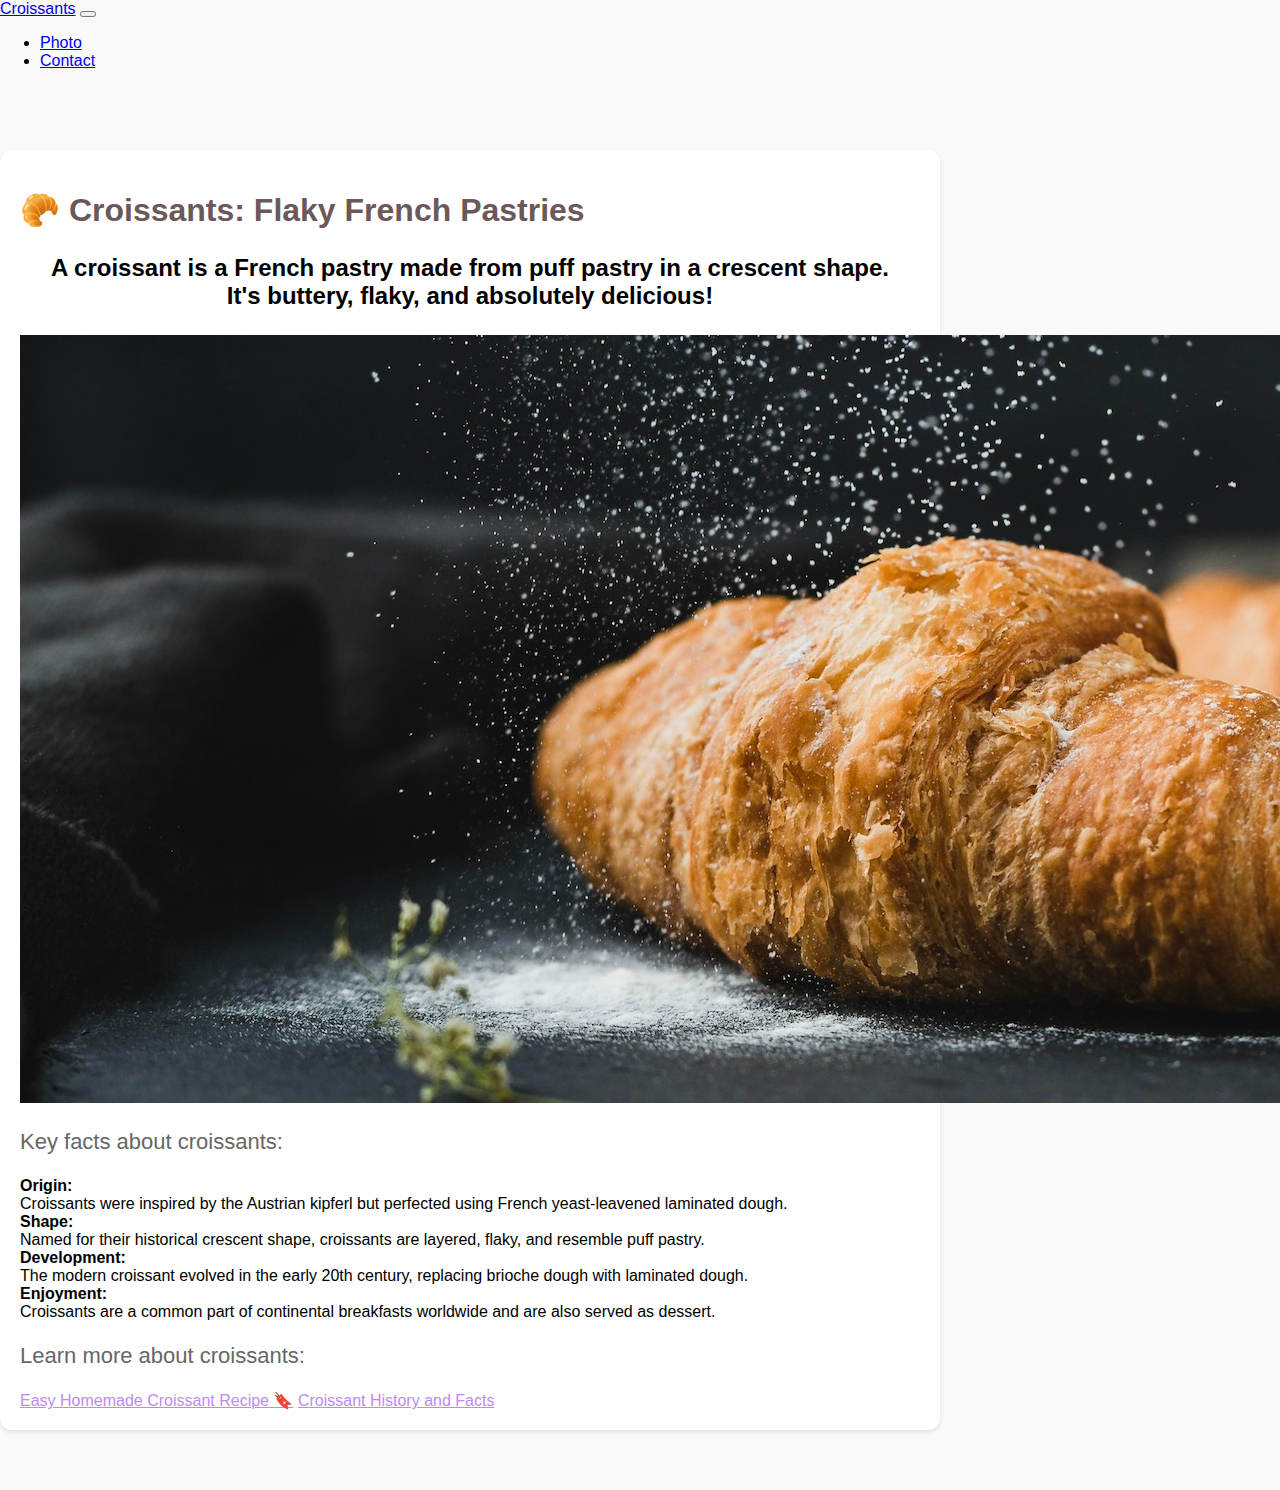
<file: index.html>
<!DOCTYPE html>
<html lang="en">
  <head>
    <meta charset="UTF-8" />
    <meta name="viewport" content="width=device-width, initial-scale=1.0" />
    <link
      rel="stylesheet"
      href="https://cdn.jsdelivr.net/npm/bootstrap@4.6.2/dist/css/bootstrap.min.css"
      integrity="sha384-xOolHFLEh07PJGoPkLv1IbcEPTNtaed2xpHsD9ESMhqIYd0nLMwNLD69Npy4HI+N"
      crossorigin="anonymous" />
    <script
      src="https://cdn.jsdelivr.net/npm/jquery@3.5.1/dist/jquery.slim.min.js"
      integrity="sha384-DfXdz2htPH0lsSSs5nCTpuj/zy4C+OGpamoFVy38MVBnE+IbbVYUew+OrCXaRkfj"
      crossorigin="anonymous"></script>
    <script
      src="https://cdn.jsdelivr.net/npm/bootstrap@4.6.2/dist/js/bootstrap.bundle.min.js"
      integrity="sha384-Fy6S3B9q64WdZWQUiU+q4/2Lc9npb8tCaSX9FK7E8HnRr0Jz8D6OP9dO5Vg3Q9ct"
      crossorigin="anonymous"></script>
    <link rel="stylesheet" href="/src/styles.css" />
    <title>Delicious Croissants | Freshly Baked | Your Croissant Haven</title>
    <meta
      name="description"
      content="Indulge in our mouthwatering croissants! Made with love, our freshly baked pastries are the perfect treat. Visit our croissant haven today." />
  </head>
  <body>
    <nav class="navbar fixed-top navbar-expand-lg navbar-dark bg-dark">
      <a class="navbar-brand" href="/">Croissants</a>
      <button
        class="navbar-toggler"
        type="button"
        data-toggle="collapse"
        data-target="#navbarNav"
        aria-controls="navbarNav"
        aria-expanded="false"
        aria-label="Toggle navigation">
        <span class="navbar-toggler-icon"></span>
      </button>
      <div class="collapse navbar-collapse" id="navbarNav">
        <ul class="navbar-nav">
          <li class="nav-item">
            <a class="nav-link" href="/photo.html">Photo</a>
          </li>
          <li class="nav-item">
            <a class="nav-link" href="/contact.html">Contact</a>
          </li>
        </ul>
      </div>
    </nav>
    <div class="container">
      <h1 class="text-center">🥐 Croissants: Flaky French Pastries</h1>
      <h2>
        A croissant is a French pastry made from puff pastry in a crescent
        shape. It's buttery, flaky, and absolutely delicious!
      </h2>
      <img src="/image/croissant4.jpg" alt="Yammy" class="img-fluid" />
      <p class="text-center mt-4 mb-4">Key facts about croissants:</p>
      <div class="row">
        <div class="col-md-3">
          <strong>Origin:</strong> <br />Croissants were inspired by the
          Austrian kipferl but perfected using French yeast-leavened laminated
          dough.
        </div>
        <div class="col-md-3">
          <strong>Shape:</strong> <br />
          Named for their historical crescent shape, croissants are layered,
          flaky, and resemble puff pastry.
        </div>
        <div class="col-md-3">
          <strong>Development:</strong> <br />The modern croissant evolved in
          the early 20th century, replacing brioche dough with laminated dough.
        </div>
        <div class="col-md-3">
          <strong>Enjoyment:</strong> <br />Croissants are a common part of
          continental breakfasts worldwide and are also served as dessert.
        </div>
      </div>
      <p class="text-center mt-4 mb-4">Learn more about croissants:</p>
      <div class="links text-center">
        <a
          class="recipe"
          href="https://bakingamoment.com/easy-homemade-croissant-recipe/"
          target="_blank"
          >Easy Homemade Croissant Recipe 🔖</a
        >
        <a
          class="history"
          href="https://sacreblue.org/so-trendy/croissant-a-history-of-the-croissant-and-some-croissant-facts/#:~:text=The%20origin%20of%20the%20croissant,the%20German%20word%20for%20crescent.&text=However%20it%20was%20an%20Austrian,rue%20du%20richelieu%20in%20Paris."
          target="_blank"
          >Croissant History and Facts</a
        >
      </div>
    </div>
  </body>
</html>
</file>
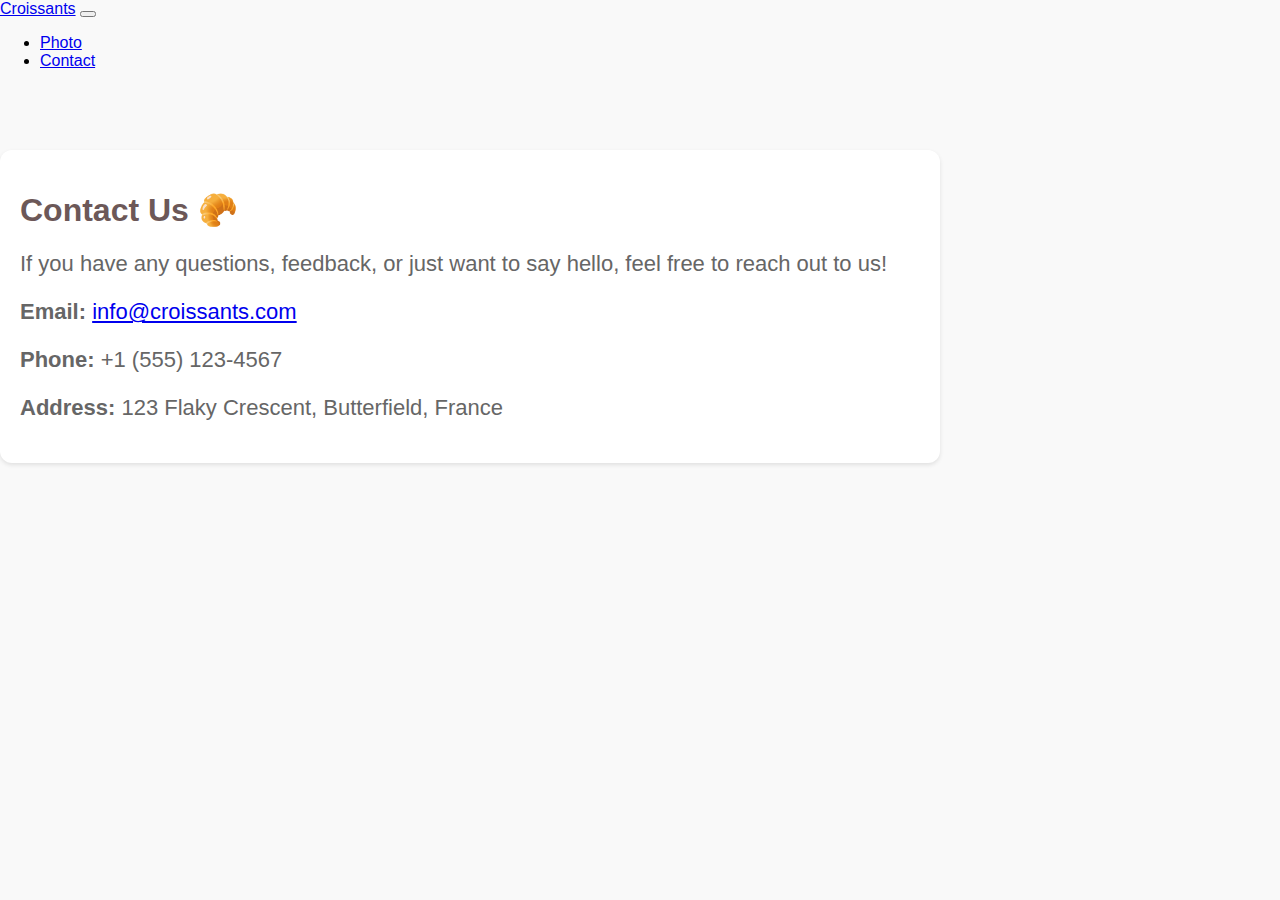
<file: contact.html>
<!DOCTYPE html>
<html lang="en">
  <head>
    <meta charset="UTF-8" />
    <meta name="viewport" content="width=device-width, initial-scale=1.0" />
    <link
      rel="stylesheet"
      href="https://cdn.jsdelivr.net/npm/bootstrap@4.6.2/dist/css/bootstrap.min.css"
      integrity="sha384-xOolHFLEh07PJGoPkLv1IbcEPTNtaed2xpHsD9ESMhqIYd0nLMwNLD69Npy4HI+N"
      crossorigin="anonymous" />
    <script
      src="https://cdn.jsdelivr.net/npm/jquery@3.5.1/dist/jquery.slim.min.js"
      integrity="sha384-DfXdz2htPH0lsSSs5nCTpuj/zy4C+OGpamoFVy38MVBnE+IbbVYUew+OrCXaRkfj"
      crossorigin="anonymous"></script>
    <script
      src="https://cdn.jsdelivr.net/npm/bootstrap@4.6.2/dist/js/bootstrap.bundle.min.js"
      integrity="sha384-Fy6S3B9q64WdZWQUiU+q4/2Lc9npb8tCaSX9FK7E8HnRr0Jz8D6OP9dO5Vg3Q9ct"
      crossorigin="anonymous"></script>
    <link rel="stylesheet" href="/src/styles.css" />
    <title>Contact Us | Croissant | Get in Touch</title>
    <meta
      name="description"
      content="Have questions or feedback? Reach out to us! Our croissant team is here to assist. Get in touch via phone or email" />
  </head>
  <body>
    <nav class="navbar fixed-top navbar-expand-lg navbar-dark bg-dark">
      <a class="navbar-brand" href="/">Croissants</a>
      <button
        class="navbar-toggler"
        type="button"
        data-toggle="collapse"
        data-target="#navbarNav"
        aria-controls="navbarNav"
        aria-expanded="false"
        aria-label="Toggle navigation">
        <span class="navbar-toggler-icon"></span>
      </button>
      <div class="collapse navbar-collapse" id="navbarNav">
        <ul class="navbar-nav">
          <li class="nav-item">
            <a class="nav-link" href="/photo.html">Photo</a>
          </li>
          <li class="nav-item">
            <a class="nav-link" href="/contact.html">Contact</a>
          </li>
        </ul>
      </div>
    </nav>
    <div class="container">
      <h1>Contact Us 🥐</h1>
      <p>
        If you have any questions, feedback, or just want to say hello, feel
        free to reach out to us!
      </p>
      <div class="contact-info">
        <p>
          <strong>Email:</strong>
          <a href="mailto:info@croissants.com">info@croissants.com</a>
        </p>
        <p><strong>Phone:</strong> +1 (555) 123-4567</p>
        <p><strong>Address:</strong> 123 Flaky Crescent, Butterfield, France</p>
      </div>
    </div>
  </body>
</html>
</file>
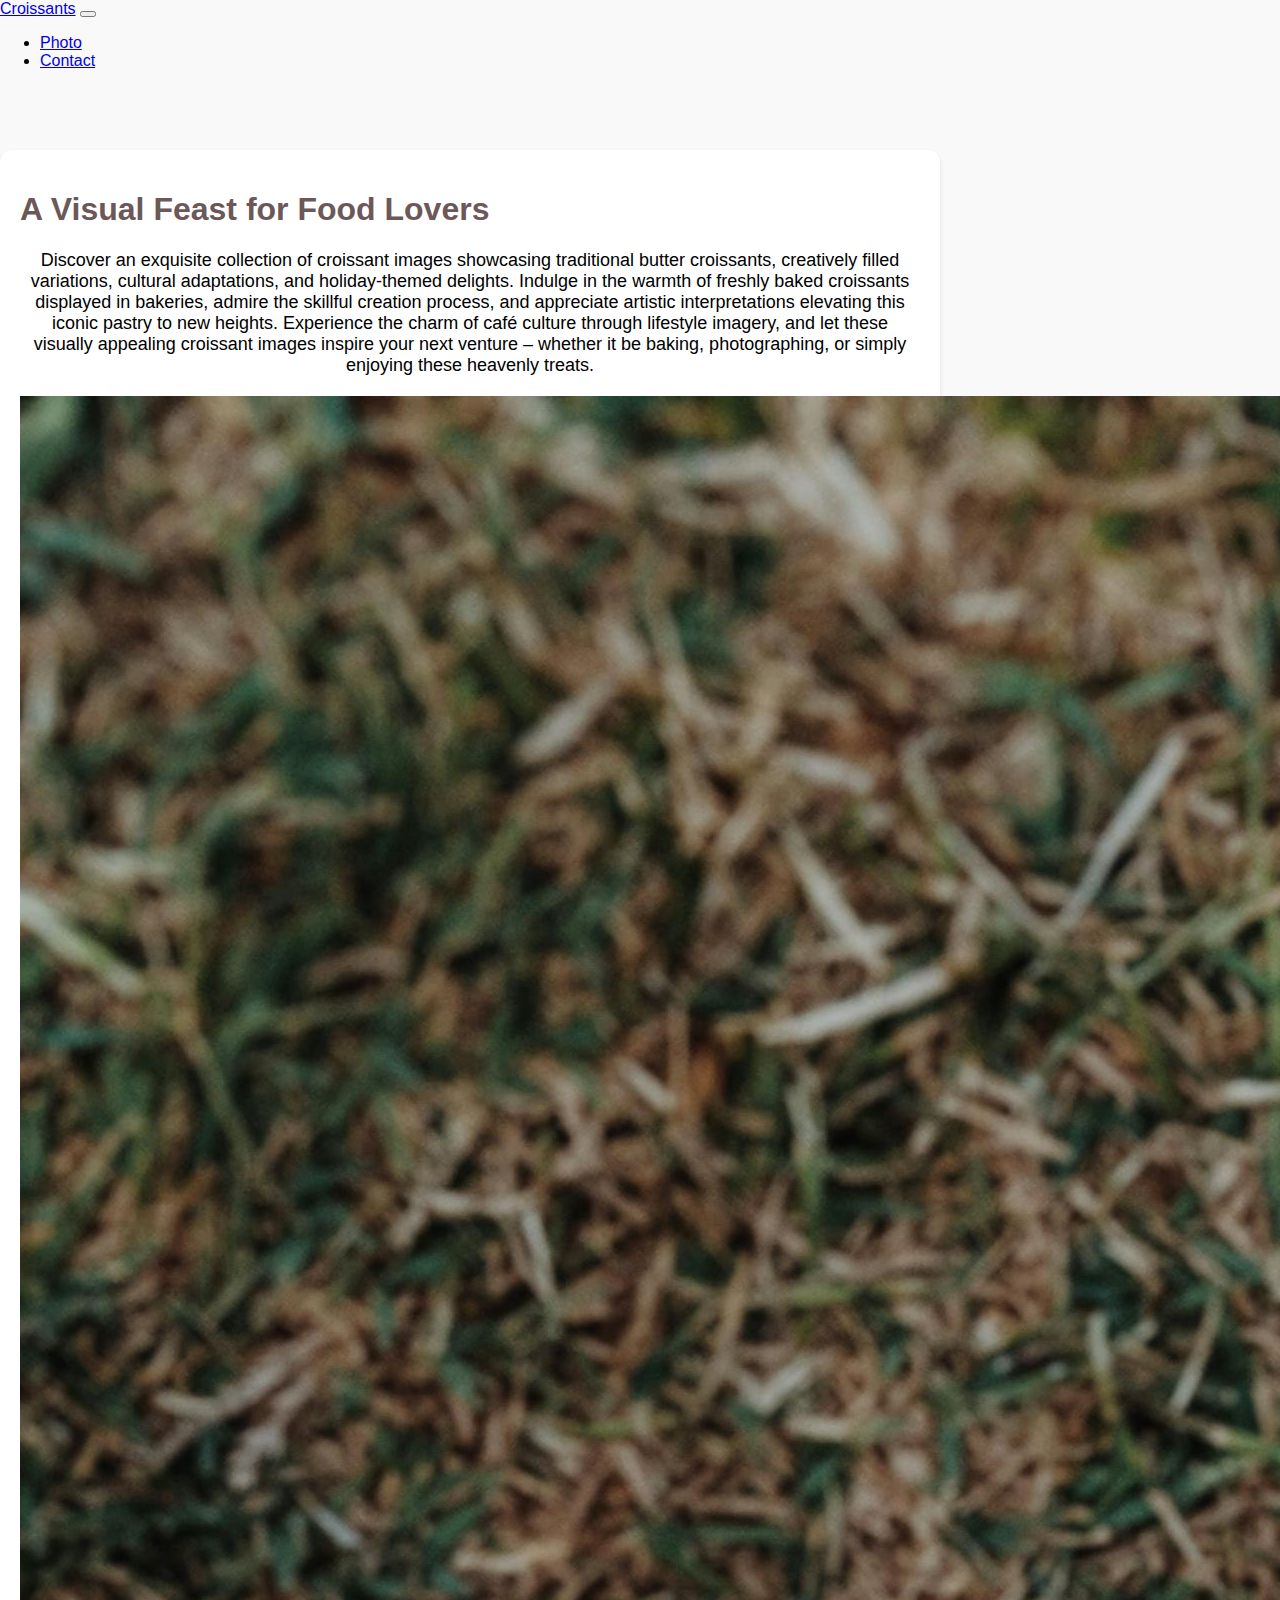
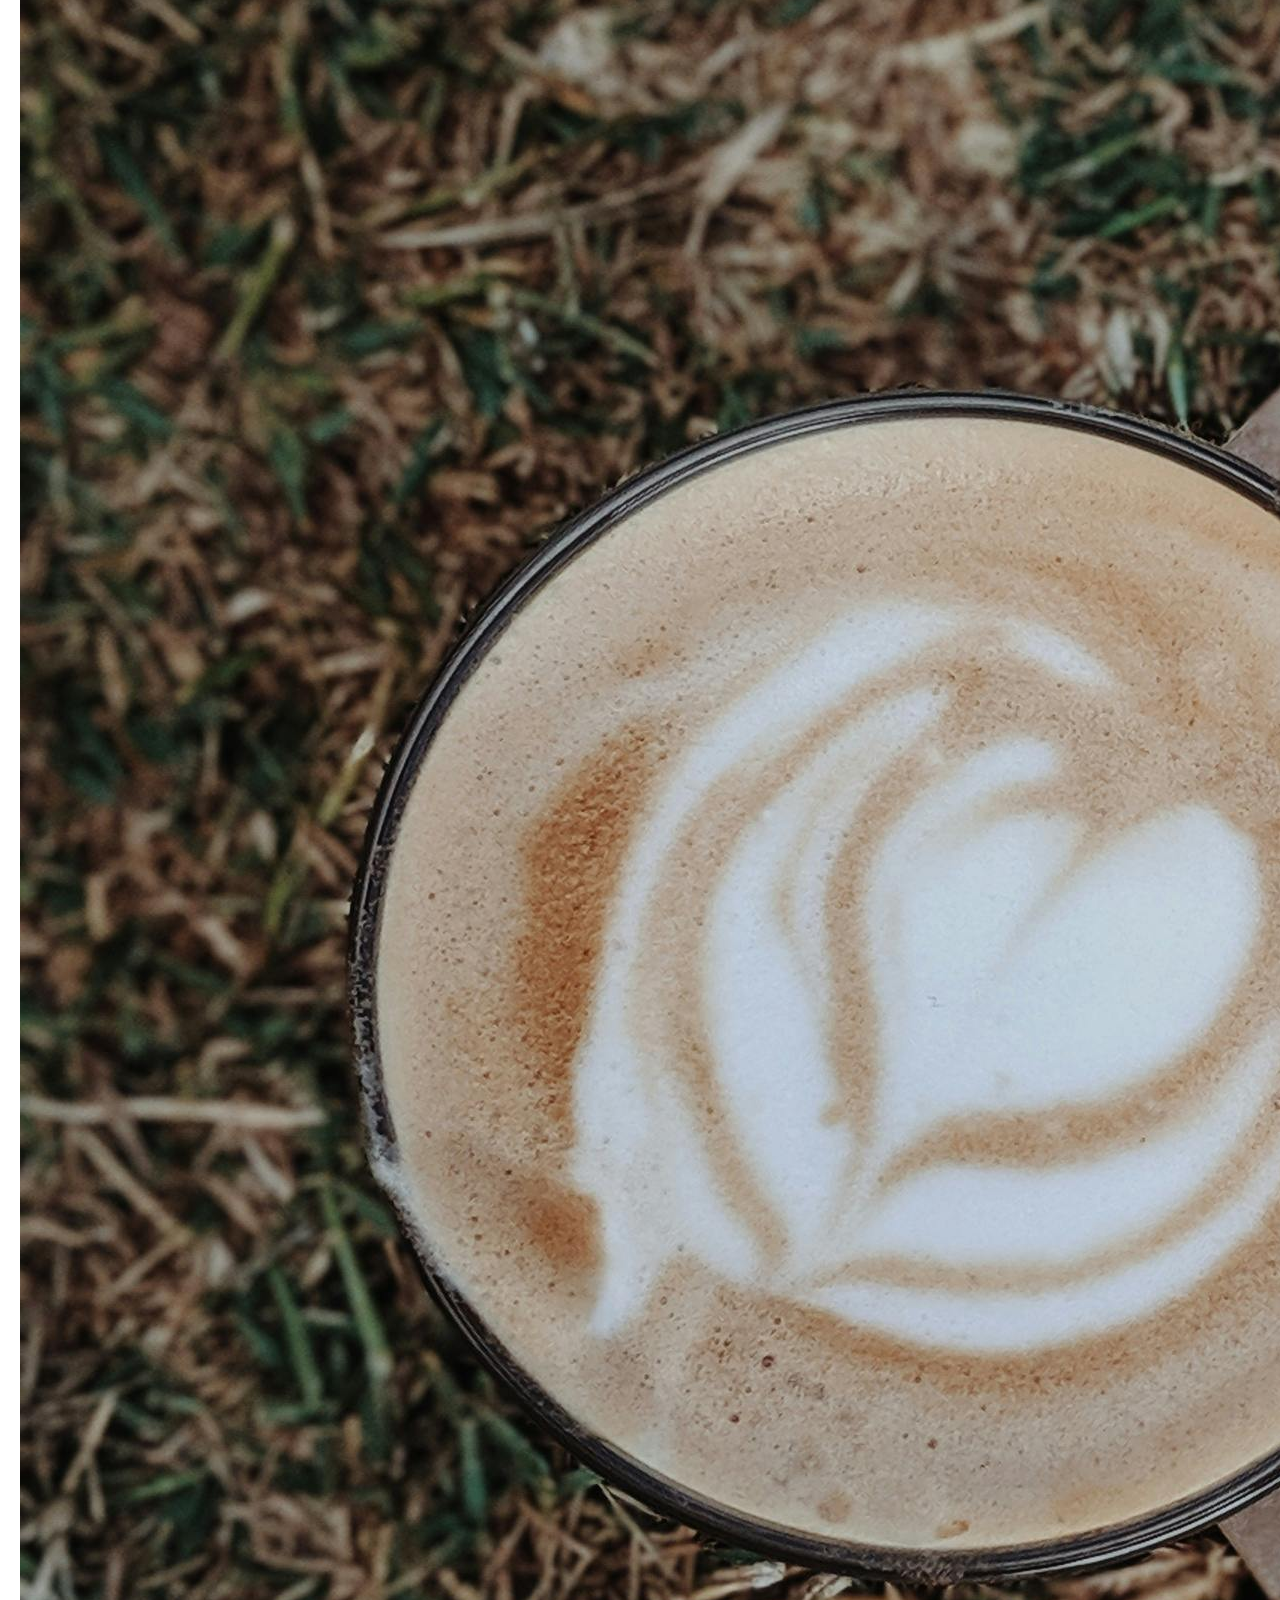
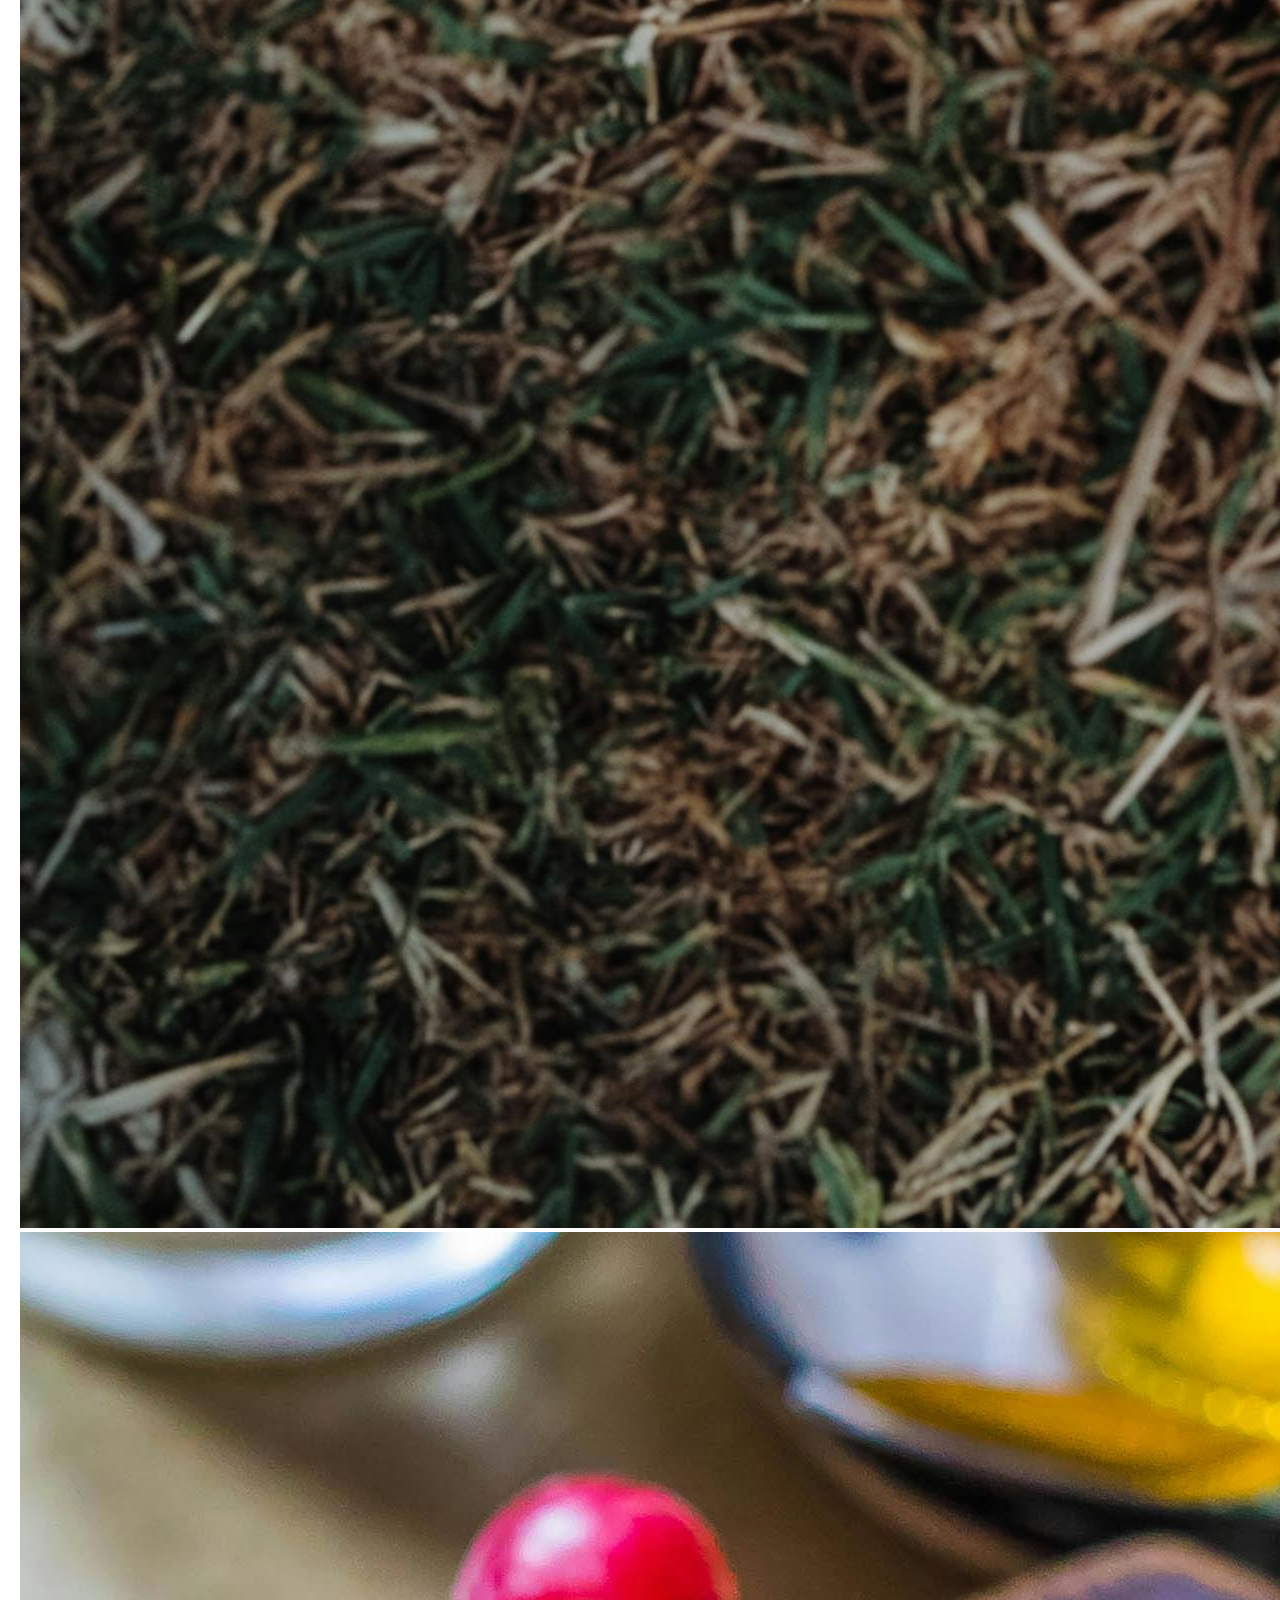
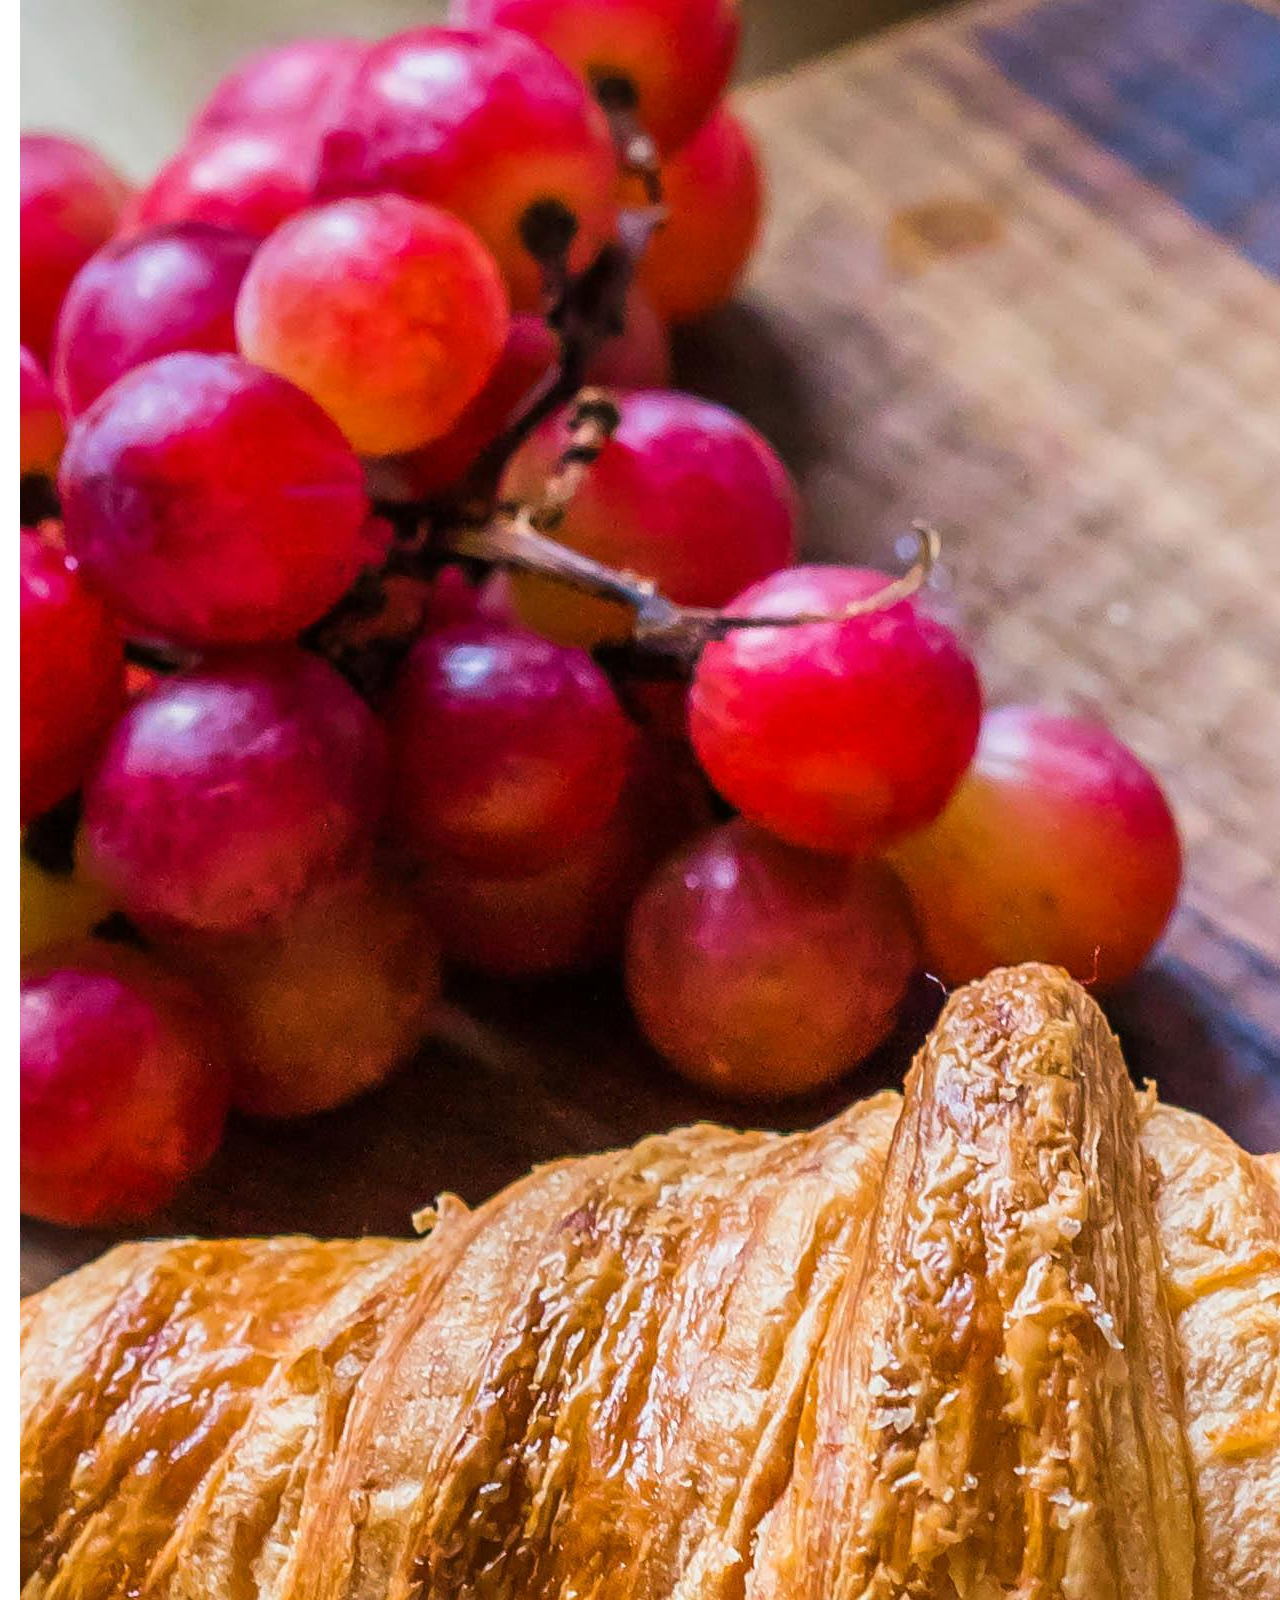
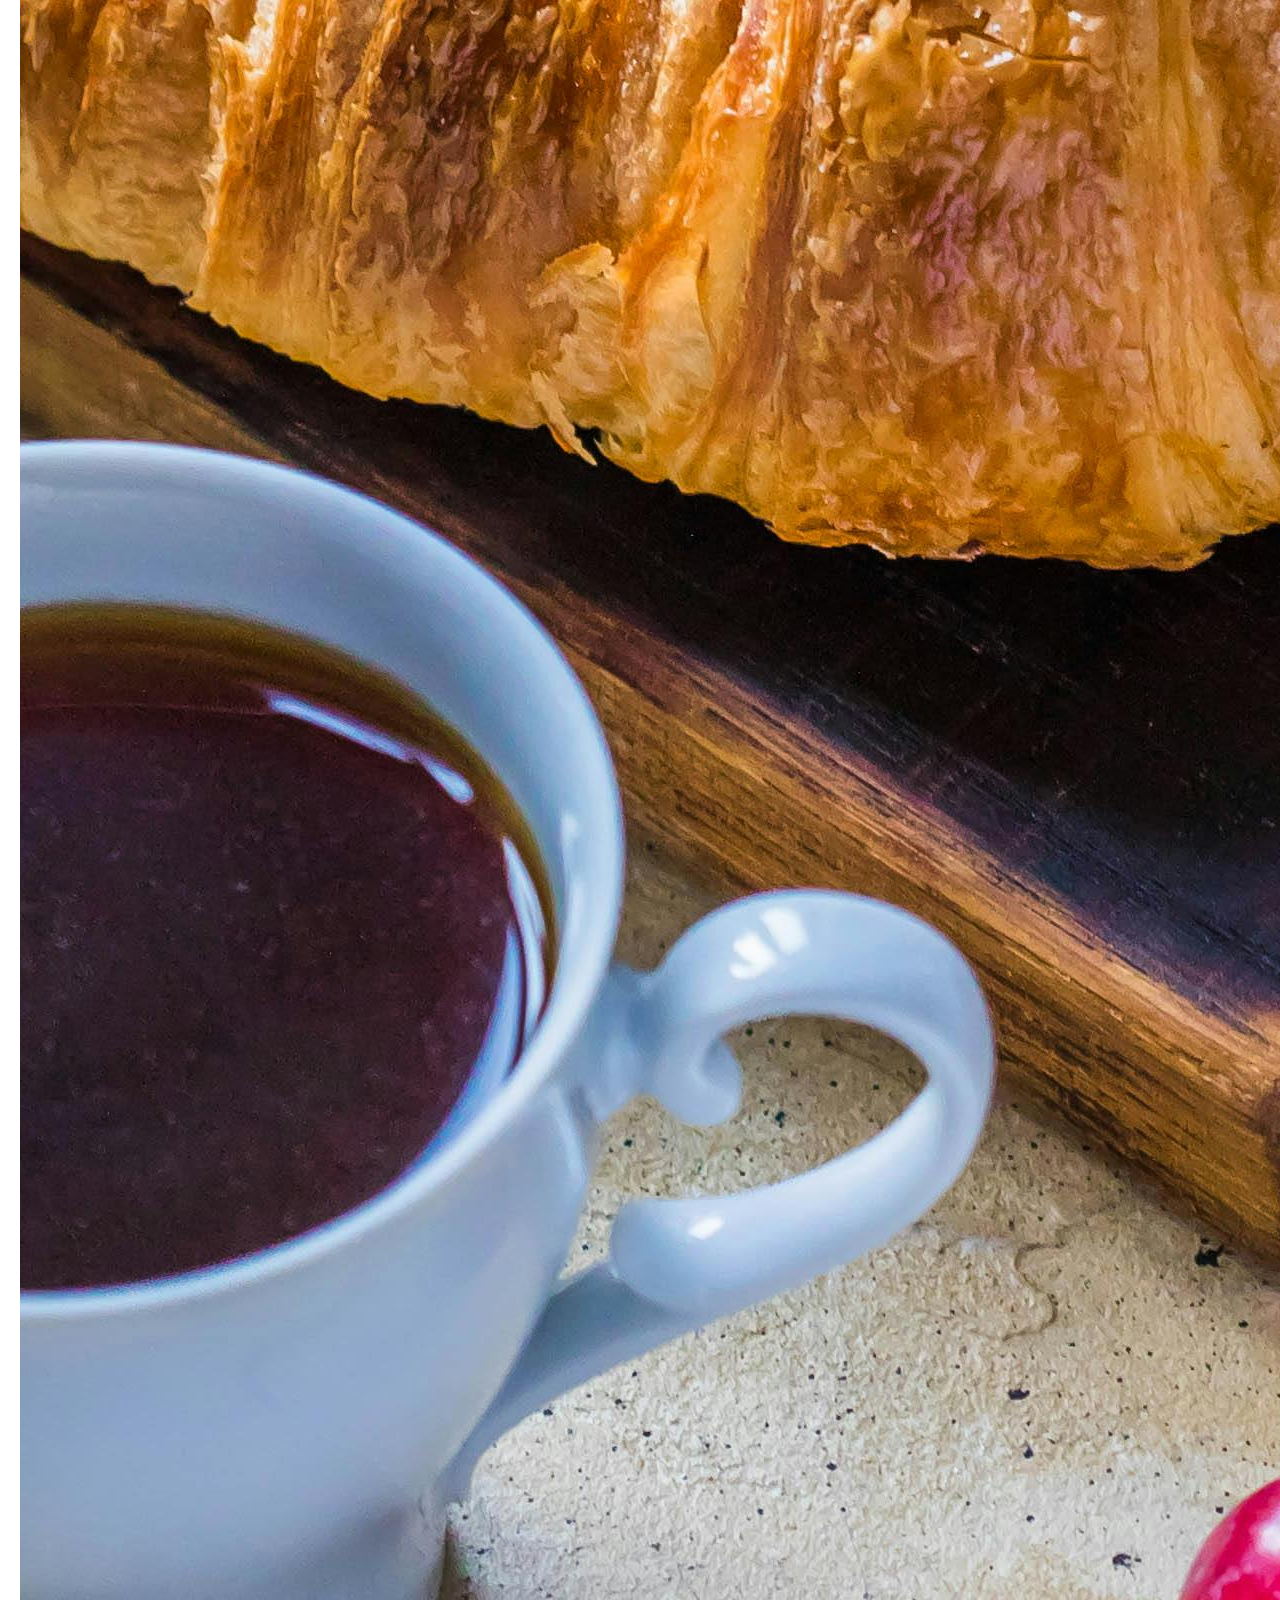
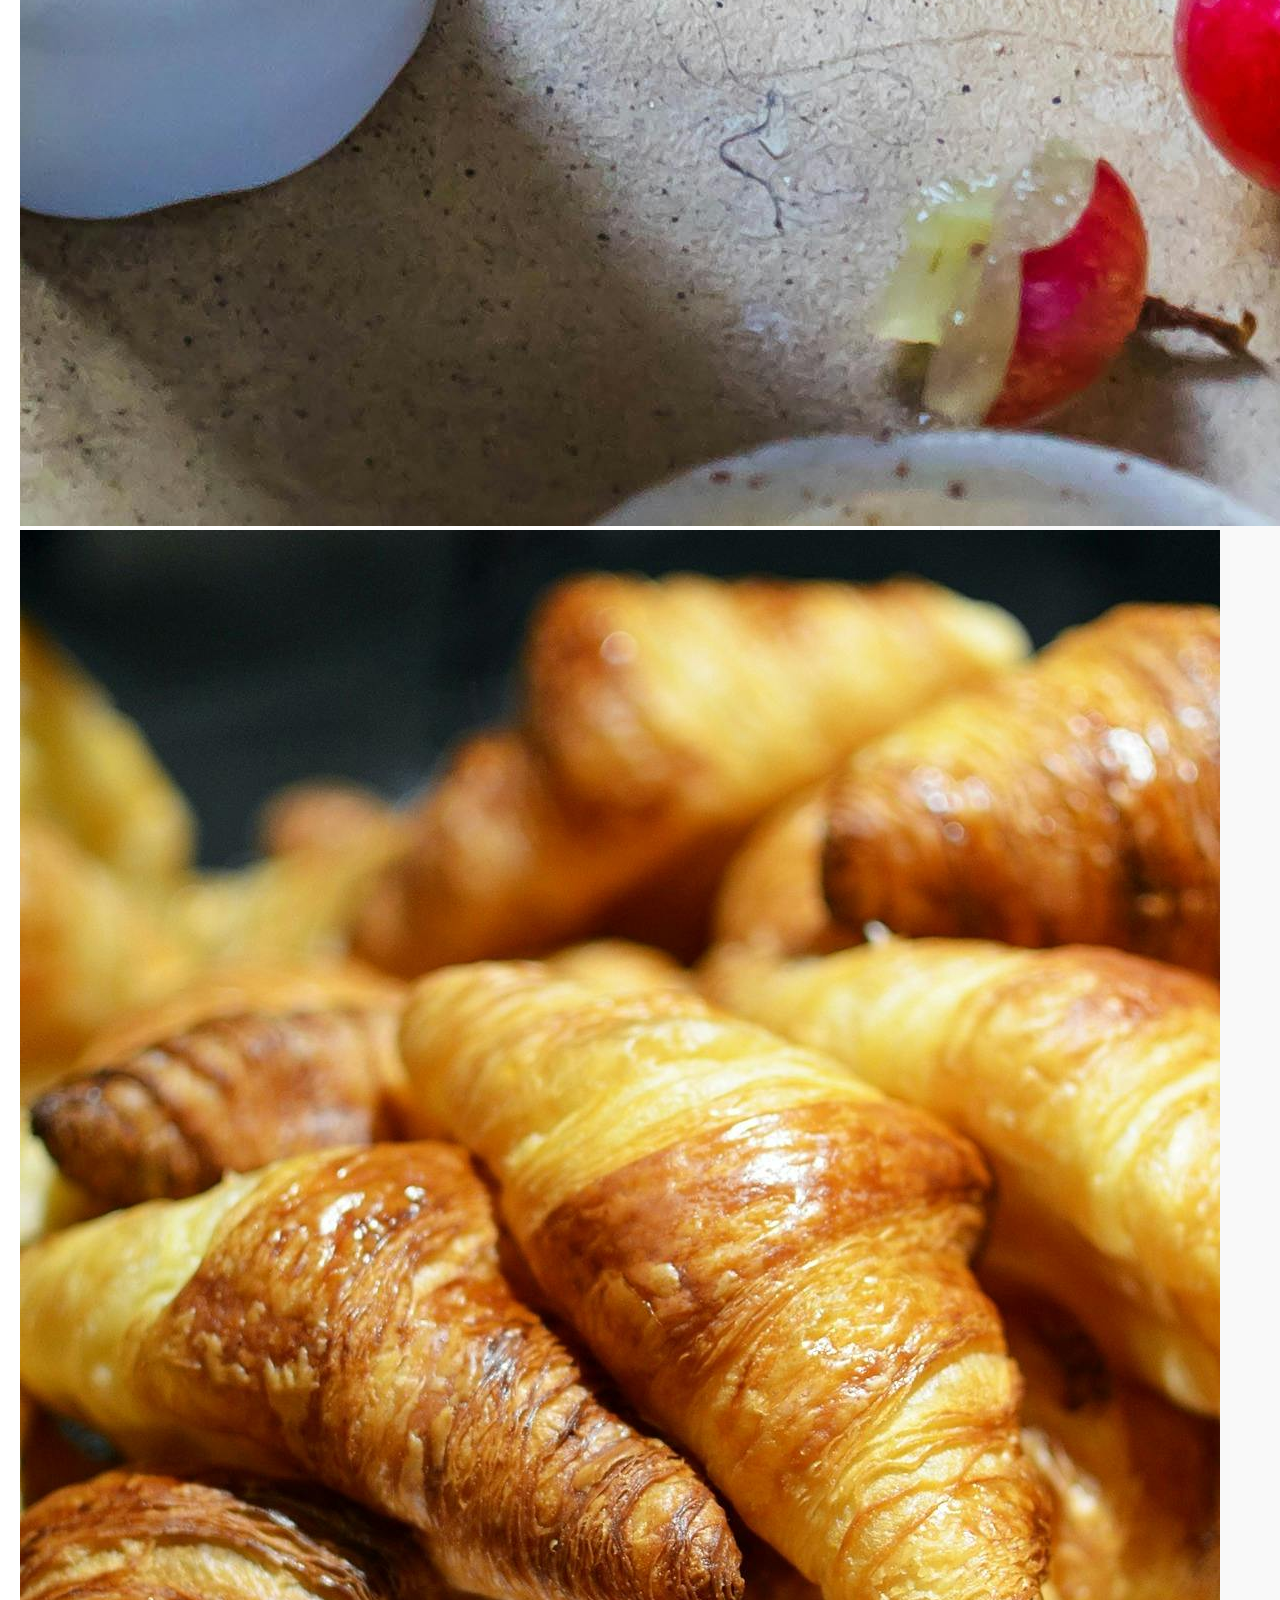
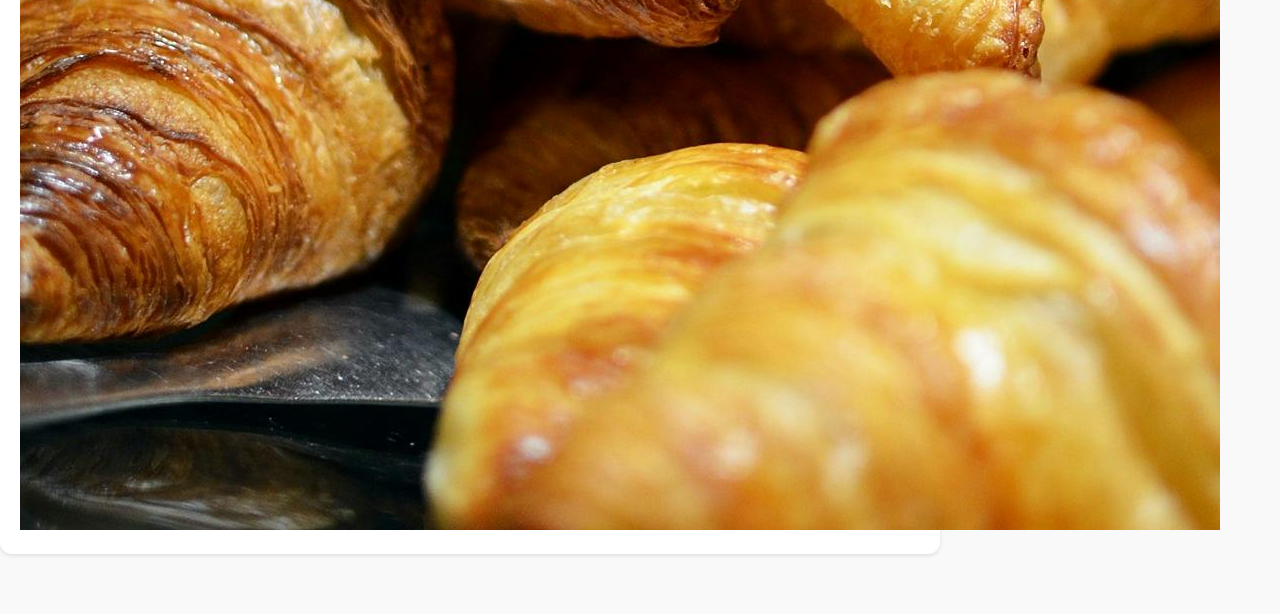
<file: photo.html>
<!DOCTYPE html>
<html lang="en">
  <head>
    <meta charset="UTF-8" />
    <meta name="viewport" content="width=device-width, initial-scale=1.0" />
    <link
      rel="stylesheet"
      href="https://cdn.jsdelivr.net/npm/bootstrap@4.6.2/dist/css/bootstrap.min.css"
      integrity="sha384-xOolHFLEh07PJGoPkLv1IbcEPTNtaed2xpHsD9ESMhqIYd0nLMwNLD69Npy4HI+N"
      crossorigin="anonymous" />
    <script
      src="https://cdn.jsdelivr.net/npm/jquery@3.5.1/dist/jquery.slim.min.js"
      integrity="sha384-DfXdz2htPH0lsSSs5nCTpuj/zy4C+OGpamoFVy38MVBnE+IbbVYUew+OrCXaRkfj"
      crossorigin="anonymous"></script>
    <script
      src="https://cdn.jsdelivr.net/npm/bootstrap@4.6.2/dist/js/bootstrap.bundle.min.js"
      integrity="sha384-Fy6S3B9q64WdZWQUiU+q4/2Lc9npb8tCaSX9FK7E8HnRr0Jz8D6OP9dO5Vg3Q9ct"
      crossorigin="anonymous"></script>
    <link rel="stylesheet" href="/src/styles.css" />
    <title>Croissant Gallery | Artisanal Pastry Photos | Visual Delights</title>
    <meta
      name="description"
      content="Explore our croissant gallery! Feast your eyes on beautifully crafted pastries. From flaky layers to golden crusts, our photos capture the essence of our croissants" />
  </head>
  <body>
    <nav class="navbar fixed-top navbar-expand-lg navbar-dark bg-dark">
      <a class="navbar-brand" href="/">Croissants</a>
      <button
        class="navbar-toggler"
        type="button"
        data-toggle="collapse"
        data-target="#navbarNav"
        aria-controls="navbarNav"
        aria-expanded="false"
        aria-label="Toggle navigation">
        <span class="navbar-toggler-icon"></span>
      </button>
      <div class="collapse navbar-collapse" id="navbarNav">
        <ul class="navbar-nav">
          <li class="nav-item">
            <a class="nav-link" href="/photo.html">Photo</a>
          </li>
          <li class="nav-item">
            <a class="nav-link" href="/contact.html">Contact</a>
          </li>
        </ul>
      </div>
    </nav>
    <div class="container mb-5">
      <h1 class="text-center mb-2">A Visual Feast for Food Lovers</h1>
      <div class="image-content">
        Discover an exquisite collection of croissant images showcasing
        traditional butter croissants, creatively filled variations, cultural
        adaptations, and holiday-themed delights. Indulge in the warmth of
        freshly baked croissants displayed in bakeries, admire the skillful
        creation process, and appreciate artistic interpretations elevating this
        iconic pastry to new heights. Experience the charm of café culture
        through lifestyle imagery, and let these visually appealing croissant
        images inspire your next venture – whether it be baking, photographing,
        or simply enjoying these heavenly treats.
      </div>
      <div class="row">
        <div class="col-md-4">
          <img src="/image/croissant1.jpg" class="img-fluid" />
        </div>
        <div class="col-md-4">
          <img src="/image/croissant2.jpg" class="img-fluid" />
        </div>
        <div class="col-md-4">
          <img src="/image/croissant3.jpg" class="img-fluid" />
        </div>
      </div>
    </div>
  </body>
</html>
</file>
<file: src/styles.css>
body {
  font-family: "Gill Sans", "Gill Sans MT", Calibri, "Trebuchet MS", sans-serif;
  background-color: #f9f9f9;
  margin: 0;
  padding: 0;
}
.container {
  max-width: 900px;
  margin-top: 80px;
  margin-bottom: 60px;
  padding: 20px;
  background-color: #ffffff;
  box-shadow: 0 2px 4px rgba(0, 0, 0, 0.1);
  border-radius: 12px;
}
h1 {
  color: #6c5858;
}
h2 {
  text-align: center;
  font-size: 24px;
  margin: 25px;
}
p {
  color: #666;
  font-size: 22px;
}
.recipe {
  color: #bd8bf0;
}
.recipe:hover {
  color: #9b34fc;
  text-decoration: none;
}
.history {
  color: #bd8bf0;
}
.history:hover {
  color: #9b34fc;
  text-decoration: none;
}
.image-content {
  text-align: center;
  font-size: 18px;
  margin-bottom: 20px;
}
@media (max-width: 600px) {
  .image-content {
    font-size: 12px;
  }
}
</file>
